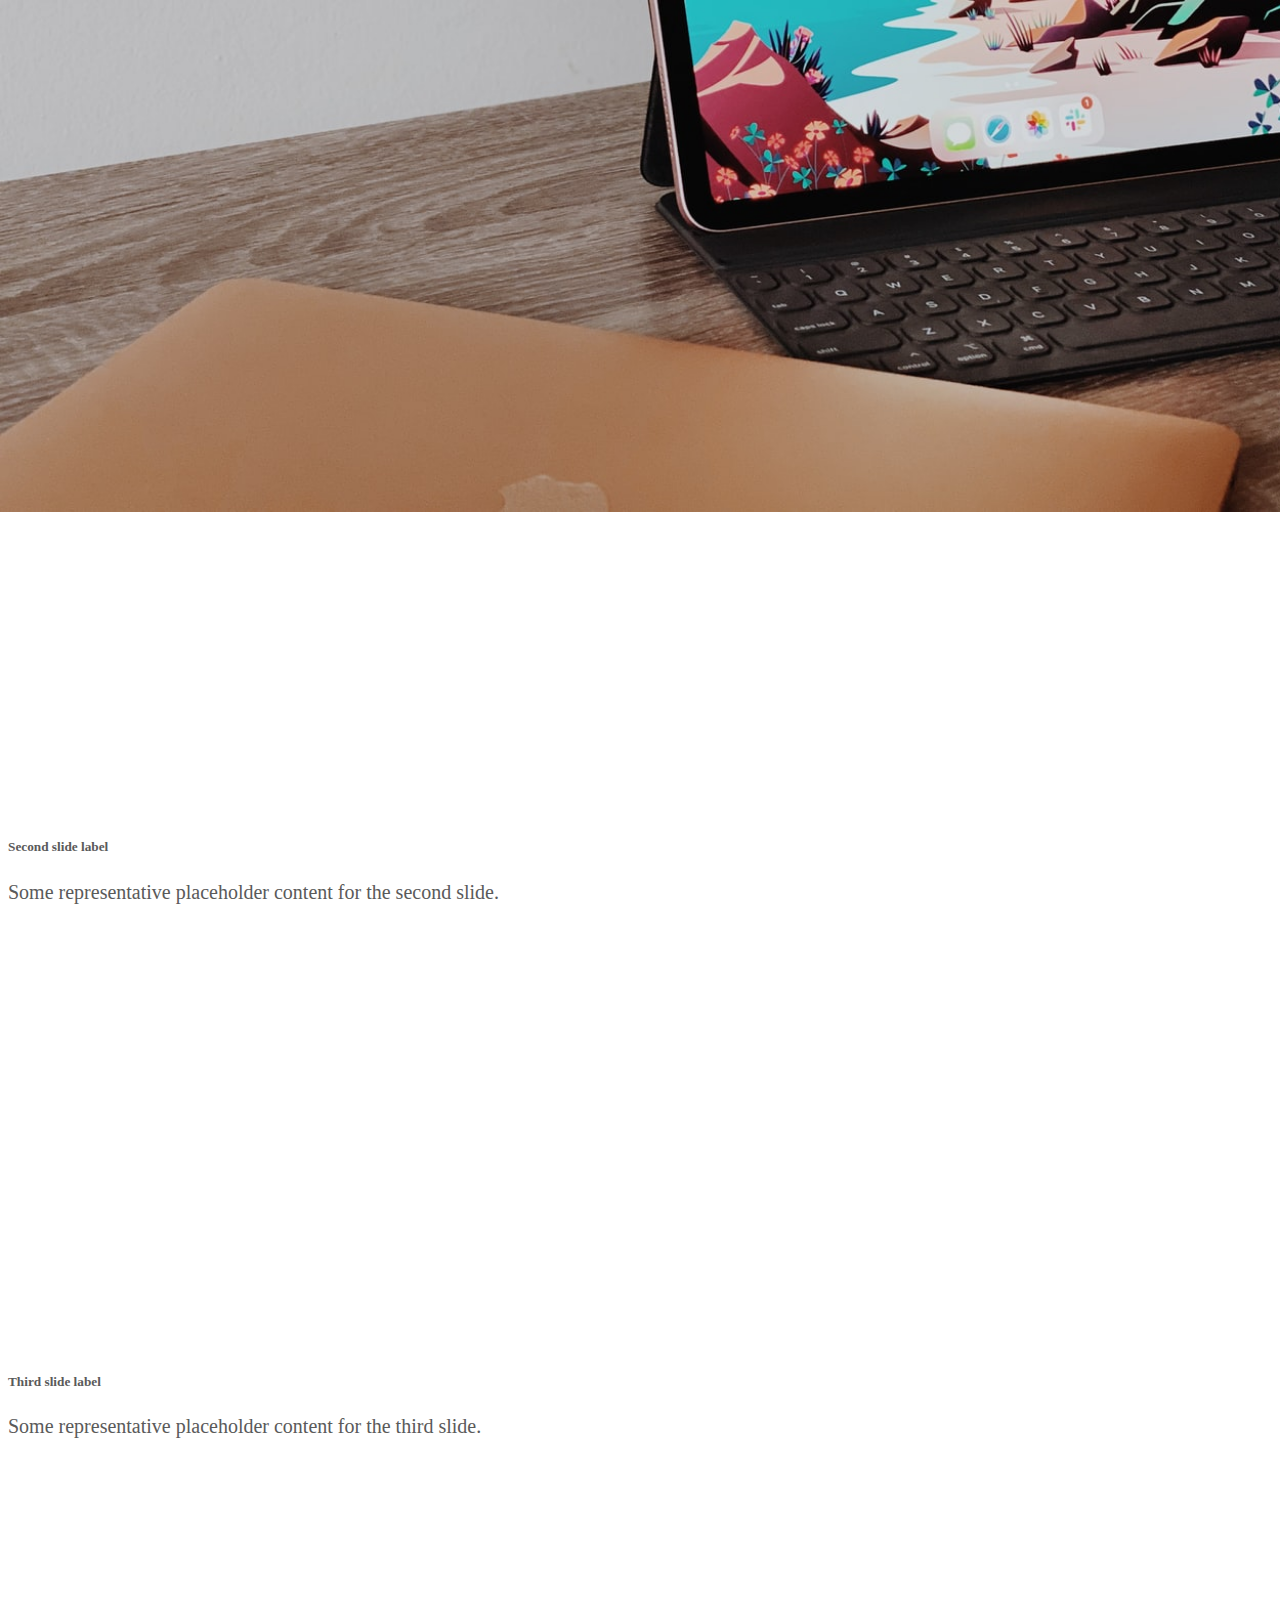
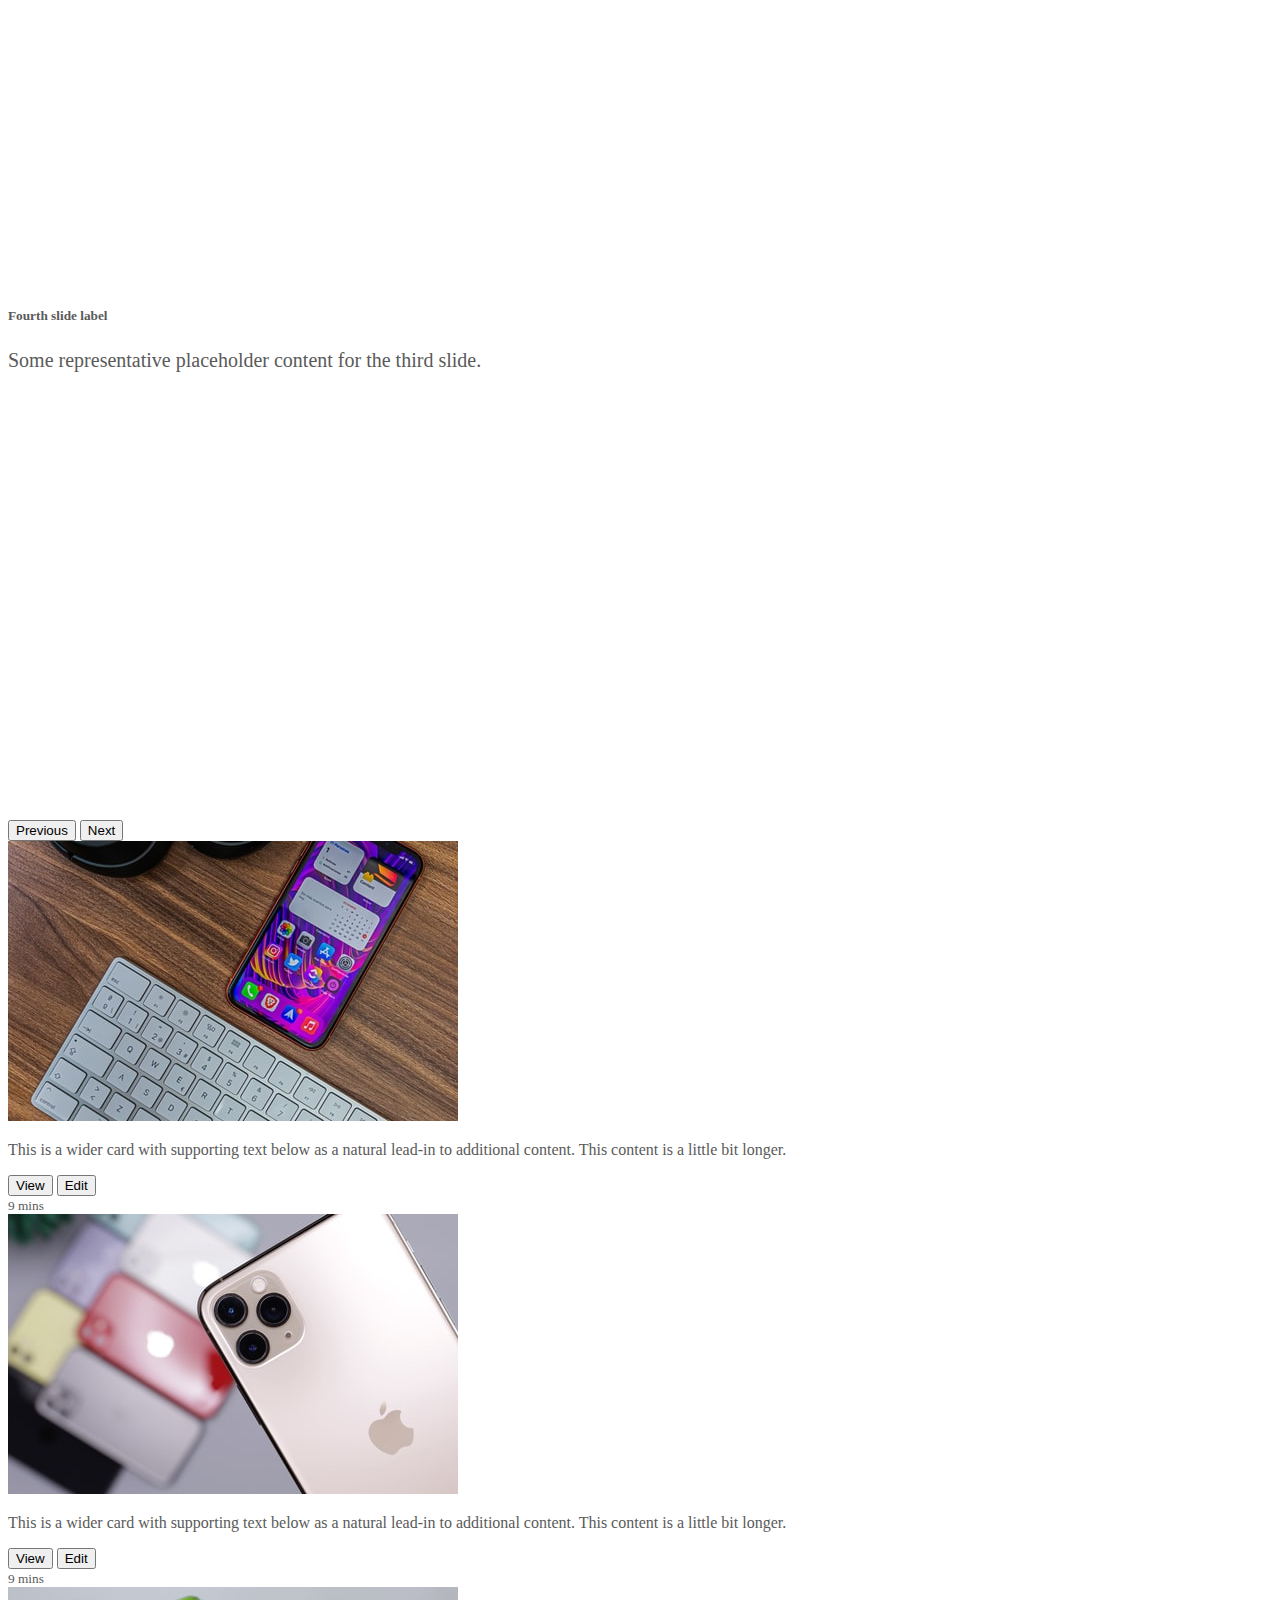
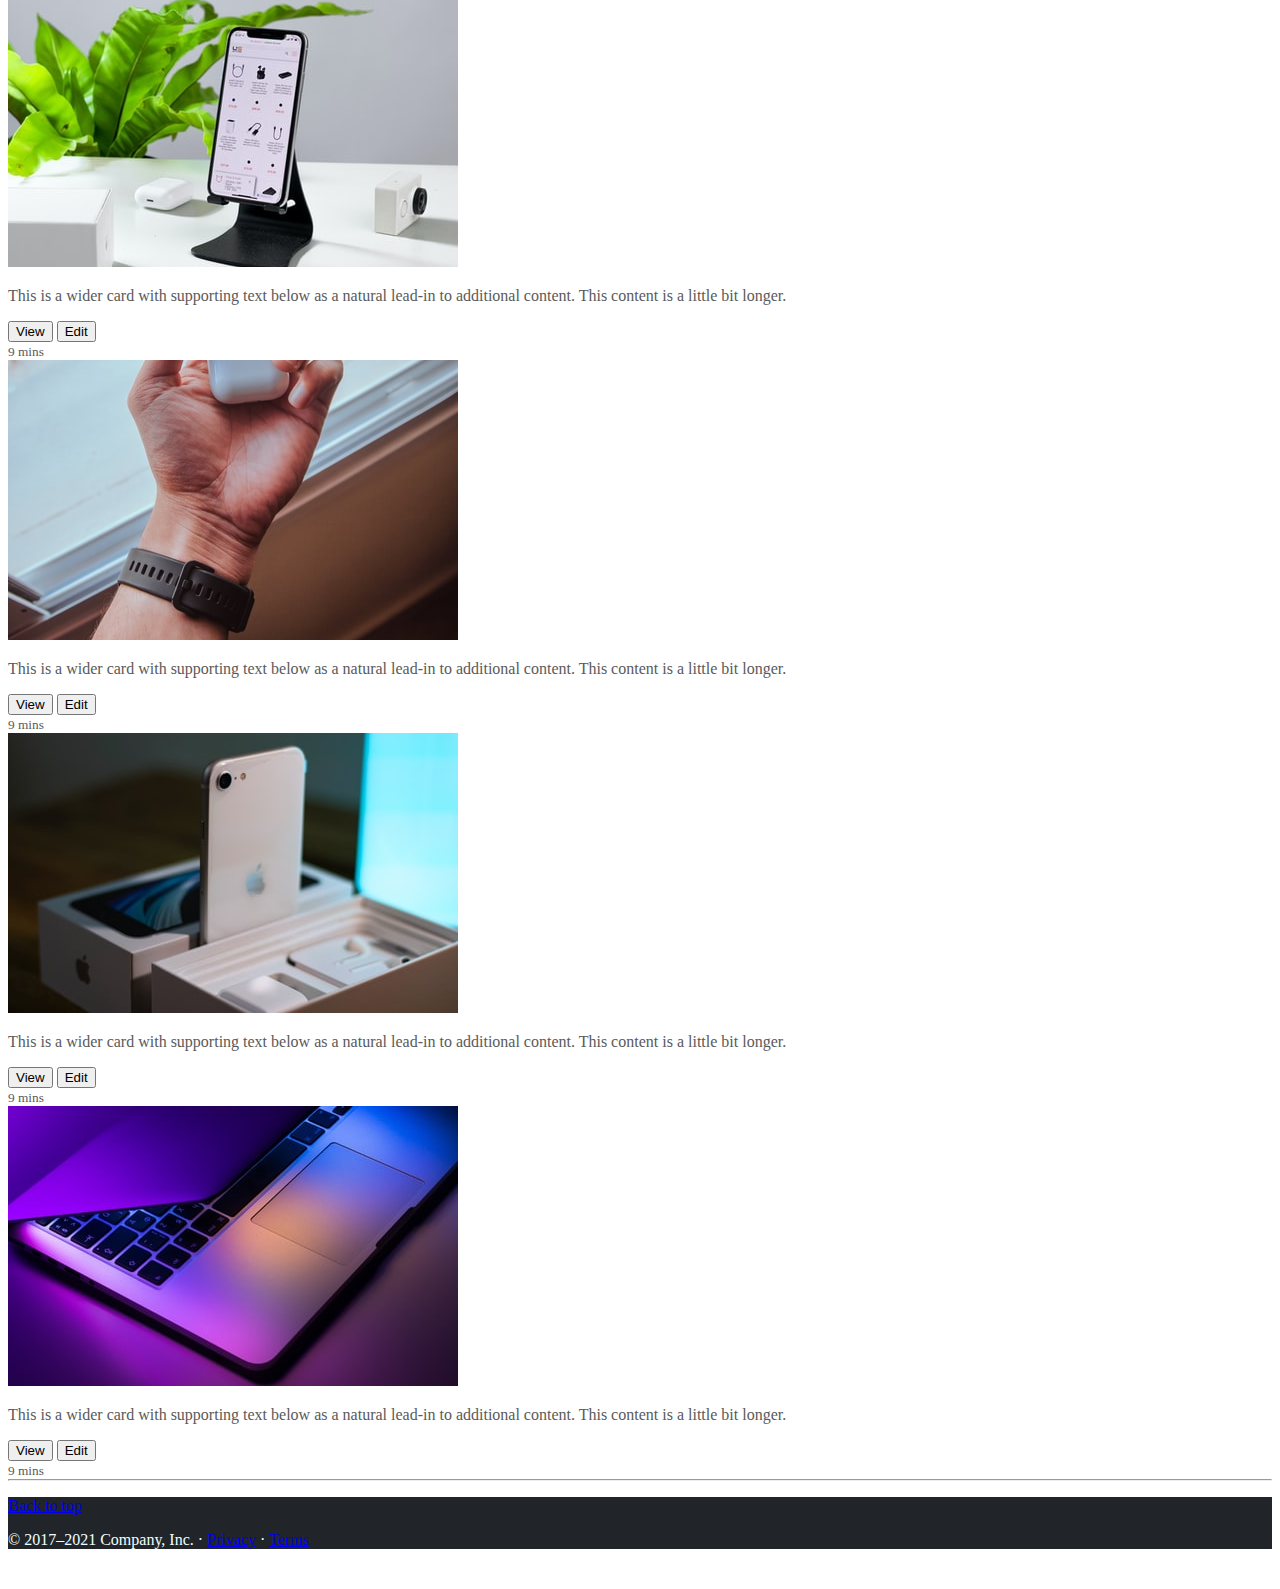
<file: index.html>
<!doctype html>
<html lang="en">

<head>
  <!-- Required meta tags -->
  <meta charset="utf-8">
  <meta name="viewport" content="width=device-width, initial-scale=1">

  <!-- Bootstrap CSS -->
  <link href="https://cdn.jsdelivr.net/npm/bootstrap@5.1.0/dist/css/bootstrap.min.css" rel="stylesheet"
    integrity="sha384-KyZXEAg3QhqLMpG8r+8fhAXLRk2vvoC2f3B09zVXn8CA5QIVfZOJ3BCsw2P0p/We" crossorigin="anonymous">

  <!-- Carousel CSS -->
  <link rel="stylesheet" href="/css/carousel.css">

  <title>i-market</title>
</head>

<body>
  <header>
  <!-- -------------------------------Navbar------------------------------ -->
  <nav class="navbar navbar-expand-sm navbar-dark bg-dark">
    <div class="container-fluid">
      <a class="navbar-brand" href="https://alakhpandya.github.io/imarket/index.html">
        <img src="/img/logo.png" alt="" width="30" class="d-inline-block align-text-top">
        i-Market</a>
      <button class="navbar-toggler" type="button" data-bs-toggle="collapse" data-bs-target="#navbarSupportedContent"
        aria-controls="navbarSupportedContent" aria-expanded="false" aria-label="Toggle navigation">
        <span class="navbar-toggler-icon"></span>
      </button>
      <div class="collapse navbar-collapse" id="navbarSupportedContent">
        <ul class="navbar-nav me-auto mb-2 mb-lg-0">
          <li class="nav-item">
            <a class="nav-link active" aria-current="page" href="https://alakhpandya.github.io/imarket/index.html">Home</a>
          </li>
          <li class="nav-item">
            <a class="nav-link" href="https://alakhpandya.github.io/imarket/about.html">About Us</a>
          </li>
          <li class="nav-item dropdown">
            <a class="nav-link dropdown-toggle" href="#" id="navbarDropdown" role="button" data-bs-toggle="dropdown"
              aria-expanded="false">
              e-store
            </a>
            <ul class="dropdown-menu" aria-labelledby="navbarDropdown">
              <li><a class="dropdown-item" href="https://alakhpandya.github.io/imarket/mobiles.html">Mobile Phones</a></li>
              <li><a class="dropdown-item" href="https://alakhpandya.github.io/imarket/laptops.html">Laptops</a></li>
              <li><a class="dropdown-item" href="https://alakhpandya.github.io/imarket/appliances.html">Home Appliances</a></li>
              <li>
                <hr class="dropdown-divider">
              </li>
              <li><a class="dropdown-item" href="https://alakhpandya.github.io/imarket/accessories.html">Accesories</a></li>
            </ul>
          </li>
          <li class="nav-item">
            <a class="nav-link" href="https://alakhpandya.github.io/imarket/contact.html">Contact Us</a>
          </li>
        </ul>
        <form class="d-flex">
          <input class="form-control me-2" type="search" placeholder="Search" aria-label="Search">
          <button class="btn btn-outline-danger" type="submit">Search</button>
        </form>
      </div>
    </div>
  </nav>

  <!-- ---------------X---------X-----Navbar----X---------X--------------- -->

  <!-- -------------------------------Carousel------------------------------ -->
  <div id="carouselExampleCaptions" class="carousel slide" data-bs-ride="carousel">
    <div class="carousel-indicators">
      <button type="button" data-bs-target="#carouselExampleCaptions" data-bs-slide-to="0" class="active"
        aria-current="true" aria-label="Slide 1"></button>
      <button type="button" data-bs-target="#carouselExampleCaptions" data-bs-slide-to="1"
        aria-label="Slide 2"></button>
      <button type="button" data-bs-target="#carouselExampleCaptions" data-bs-slide-to="2"
        aria-label="Slide 3"></button>
      <button type="button" data-bs-target="#carouselExampleCaptions" data-bs-slide-to="3"
        aria-label="Slide 4"></button>
    </div>
    <div class="carousel-inner">
      <div class="carousel-item active">
        <img src="https://alakhpandya.github.io/imarket/img/c1.jpg" class="d-block w-100" alt="...">
        <div class="carousel-caption d-none d-md-block">
          <h5>First slide label</h5>
          <p>Some representative placeholder content for the first slide.</p>
        </div>
      </div>
      <div class="carousel-item">
        <img src="https://alakhpandya.github.io/imarket/img/c2.jpg" class="d-block w-100" alt="...">
        <div class="carousel-caption d-none d-md-block">
          <h5>Second slide label</h5>
          <p>Some representative placeholder content for the second slide.</p>
        </div>
      </div>
      <div class="carousel-item">
        <img src="https://alakhpandya.github.io/imarket/img/c3.jpg" class="d-block w-100" alt="...">
        <div class="carousel-caption d-none d-md-block">
          <h5>Third slide label</h5>
          <p>Some representative placeholder content for the third slide.</p>
        </div>
      </div>
      <div class="carousel-item">
        <img src="https://alakhpandya.github.io/imarket/img/c2.jpg" class="d-block w-100" alt="...">
        <div class="carousel-caption d-none d-md-block">
          <h5>Fourth slide label</h5>
          <p>Some representative placeholder content for the third slide.</p>
        </div>
      </div>
    </div>
    <button class="carousel-control-prev" type="button" data-bs-target="#carouselExampleCaptions" data-bs-slide="prev">
      <span class="carousel-control-prev-icon" aria-hidden="true"></span>
      <span class="visually-hidden">Previous</span>
    </button>
    <button class="carousel-control-next" type="button" data-bs-target="#carouselExampleCaptions" data-bs-slide="next">
      <span class="carousel-control-next-icon" aria-hidden="true"></span>
      <span class="visually-hidden">Next</span>
    </button>
  </div>
  <!-- ---------------X---------X-----Carousel----X---------X--------------- -->
</header>
<main style="margin-top: 0%;">
  <!-- -------------------------------Cards------------------------------ -->

  <div class="album py-5 bg-secondary">
    <div class="container">

      <div class="row row-cols-1 row-cols-sm-2 row-cols-md-3 g-3">
        <div class="col">
          <div class="card shadow-sm">
            <img src="https://alakhpandya.github.io/imarket/img/card1.jpg" alt="">

            <div class="card-body">
              <p class="card-text">This is a wider card with supporting text below as a natural lead-in to additional
                content. This content is a little bit longer.</p>
              <div class="d-flex justify-content-between align-items-center">
                <div class="btn-group">
                  <button type="button" class="btn btn-sm btn-outline-secondary">View</button>
                  <button type="button" class="btn btn-sm btn-outline-secondary">Edit</button>
                </div>
                <small class="text-muted">9 mins</small>
              </div>
            </div>
          </div>
        </div>
        <div class="col">
          <div class="card shadow-sm">
            <img src="https://alakhpandya.github.io/imarket/img/card2.jpg" alt="">
            <div class="card-body">
              <p class="card-text">This is a wider card with supporting text below as a natural lead-in to additional
                content. This content is a little bit longer.</p>
              <div class="d-flex justify-content-between align-items-center">
                <div class="btn-group">
                  <button type="button" class="btn btn-sm btn-outline-secondary">View</button>
                  <button type="button" class="btn btn-sm btn-outline-secondary">Edit</button>
                </div>
                <small class="text-muted">9 mins</small>
              </div>
            </div>
          </div>
        </div>
        <div class="col">
          <div class="card shadow-sm">
            <img src="https://alakhpandya.github.io/imarket/img/card3.jpg" alt="">
            <div class="card-body">
              <p class="card-text">This is a wider card with supporting text below as a natural lead-in to additional
                content. This content is a little bit longer.</p>
              <div class="d-flex justify-content-between align-items-center">
                <div class="btn-group">
                  <button type="button" class="btn btn-sm btn-outline-secondary">View</button>
                  <button type="button" class="btn btn-sm btn-outline-secondary">Edit</button>
                </div>
                <small class="text-muted">9 mins</small>
              </div>
            </div>
          </div>
        </div>

        <div class="col">
          <div class="card shadow-sm">
            <img src="https://alakhpandya.github.io/imarket/img/card4.jpg" alt="">
            <div class="card-body">
              <p class="card-text">This is a wider card with supporting text below as a natural lead-in to additional
                content. This content is a little bit longer.</p>
              <div class="d-flex justify-content-between align-items-center">
                <div class="btn-group">
                  <button type="button" class="btn btn-sm btn-outline-secondary">View</button>
                  <button type="button" class="btn btn-sm btn-outline-secondary">Edit</button>
                </div>
                <small class="text-muted">9 mins</small>
              </div>
            </div>
          </div>
        </div>
        <div class="col">
          <div class="card shadow-sm">
            <img src="https://alakhpandya.github.io/imarket/img/card5.jpg" alt="">
            <div class="card-body">
              <p class="card-text">This is a wider card with supporting text below as a natural lead-in to additional
                content. This content is a little bit longer.</p>
              <div class="d-flex justify-content-between align-items-center">
                <div class="btn-group">
                  <button type="button" class="btn btn-sm btn-outline-secondary">View</button>
                  <button type="button" class="btn btn-sm btn-outline-secondary">Edit</button>
                </div>
                <small class="text-muted">9 mins</small>
              </div>
            </div>
          </div>
        </div>
        <div class="col">
          <div class="card shadow-sm">
            <img src="https://alakhpandya.github.io/imarket/img/card6.jpg" alt="">
            <div class="card-body">
              <p class="card-text">This is a wider card with supporting text below as a natural lead-in to additional
                content. This content is a little bit longer.</p>
              <div class="d-flex justify-content-between align-items-center">
                <div class="btn-group">
                  <button type="button" class="btn btn-sm btn-outline-secondary">View</button>
                  <button type="button" class="btn btn-sm btn-outline-secondary">Edit</button>
                </div>
                <small class="text-muted">9 mins</small>
              </div>
            </div>
          </div>
        </div>
      </div>
    </div>
  </div>
  <!-- ---------------X---------X-----Cards----X---------X--------------- -->

</main>
    <!-- FOOTER -->
    <hr class="featurette-divider">
    <div style="background-color: #212529;">
    <footer class="container py-3">
      <p class="float-end"><a href="#">Back to top</a></p>
      <p style="color: azure;">&copy; 2017–2021 Company, Inc. &middot; <a href="#">Privacy</a> &middot; <a href="#">Terms</a></p>
    </footer>
  </div>
  <!-- Optional JavaScript; choose one of the two! -->

  <!-- Option 1: Bootstrap Bundle with Popper -->
  <script src="https://cdn.jsdelivr.net/npm/bootstrap@5.1.0/dist/js/bootstrap.bundle.min.js"
    integrity="sha384-U1DAWAznBHeqEIlVSCgzq+c9gqGAJn5c/t99JyeKa9xxaYpSvHU5awsuZVVFIhvj"
    crossorigin="anonymous"></script>

  <!-- Option 2: Separate Popper and Bootstrap JS -->
  <!--
    <script src="https://cdn.jsdelivr.net/npm/@popperjs/core@2.9.3/dist/umd/popper.min.js" integrity="sha384-eMNCOe7tC1doHpGoWe/6oMVemdAVTMs2xqW4mwXrXsW0L84Iytr2wi5v2QjrP/xp" crossorigin="anonymous"></script>
    <script src="https://cdn.jsdelivr.net/npm/bootstrap@5.1.0/dist/js/bootstrap.min.js" integrity="sha384-cn7l7gDp0eyniUwwAZgrzD06kc/tftFf19TOAs2zVinnD/C7E91j9yyk5//jjpt/" crossorigin="anonymous"></script>
    -->
</body>

</html>
</file>
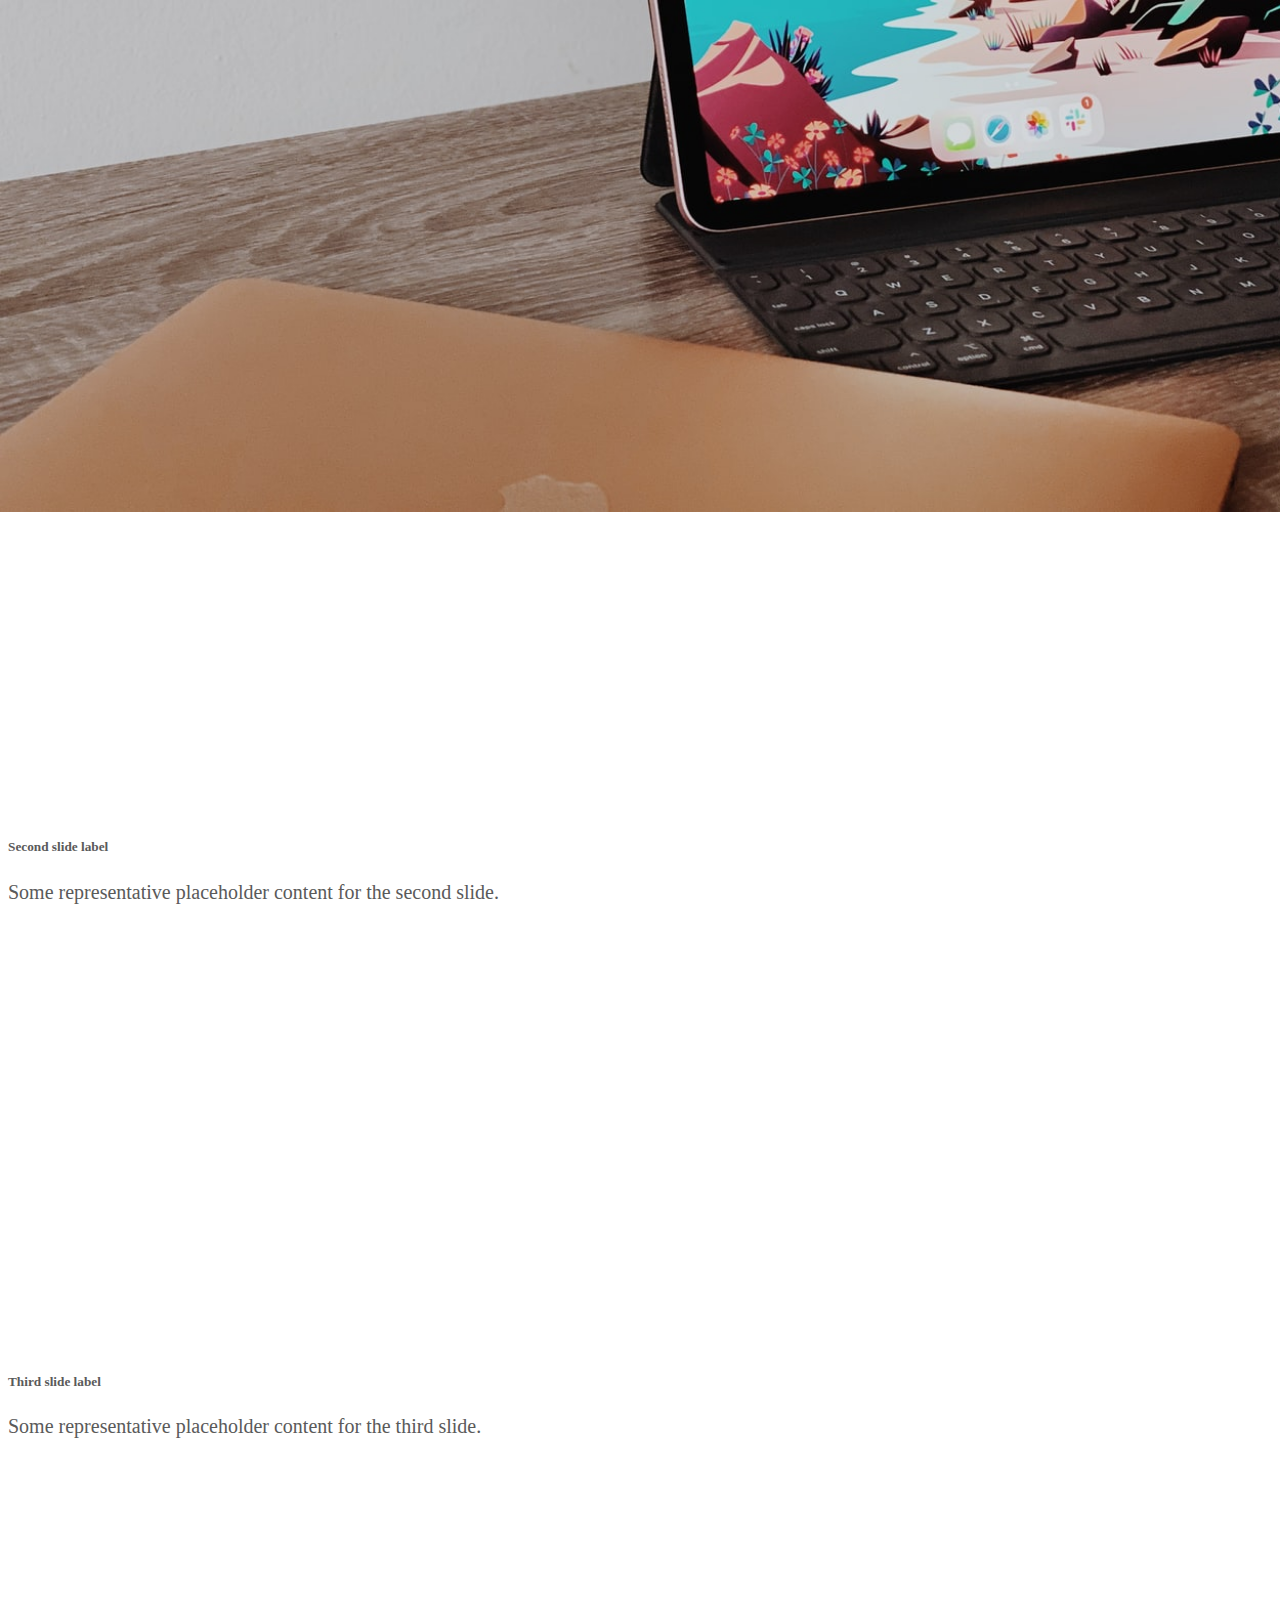
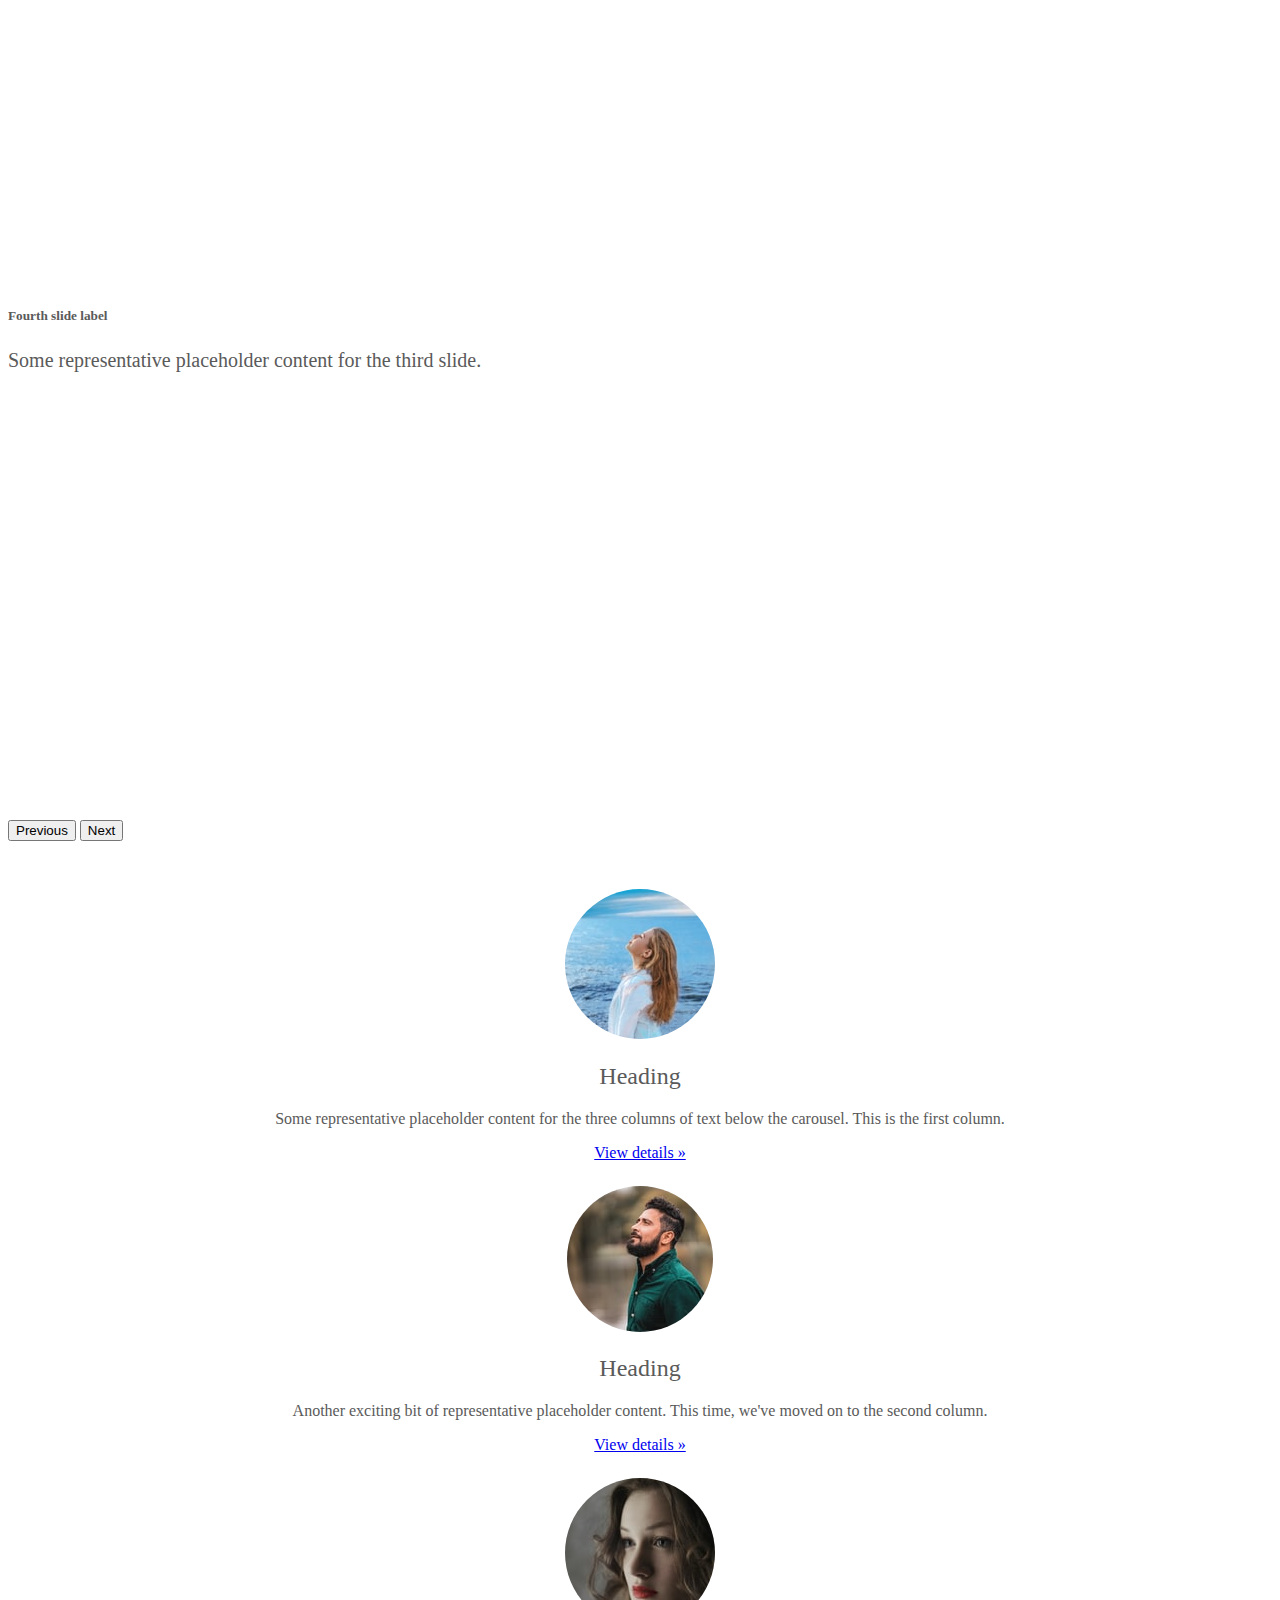
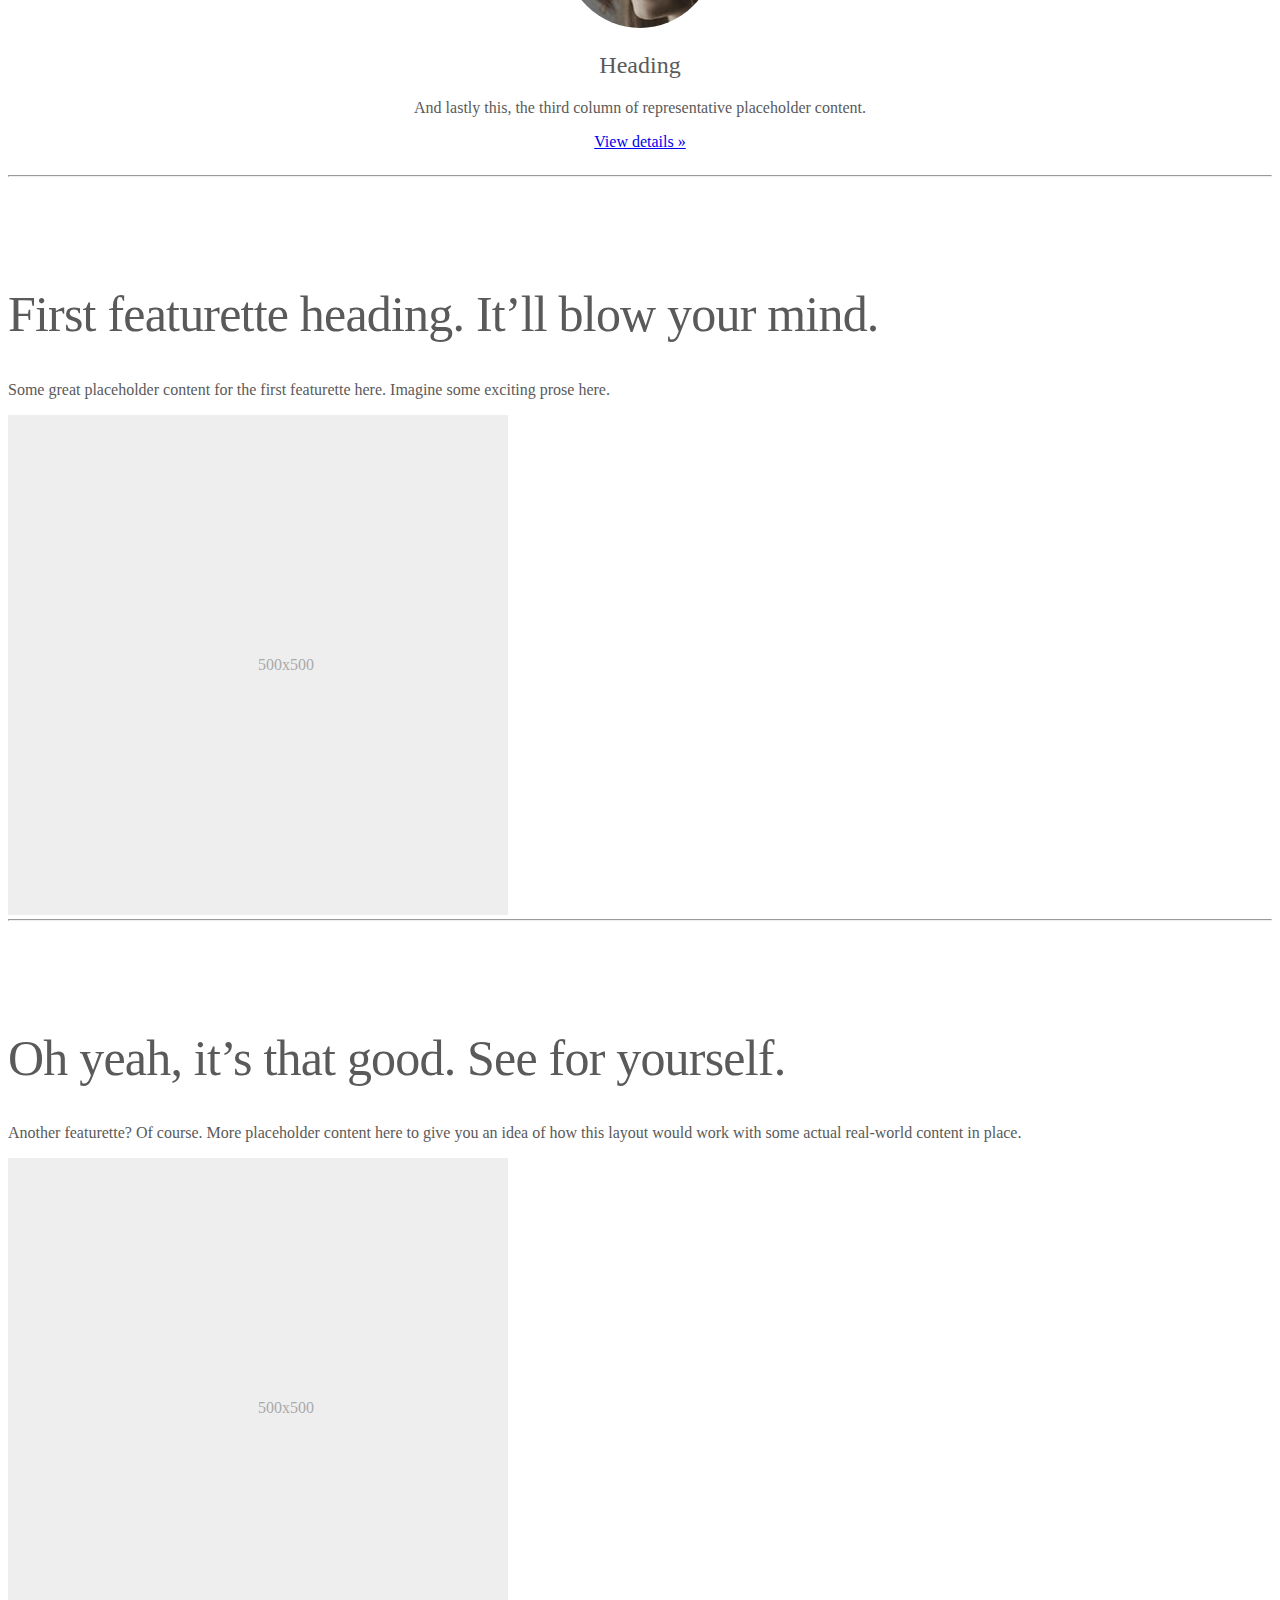
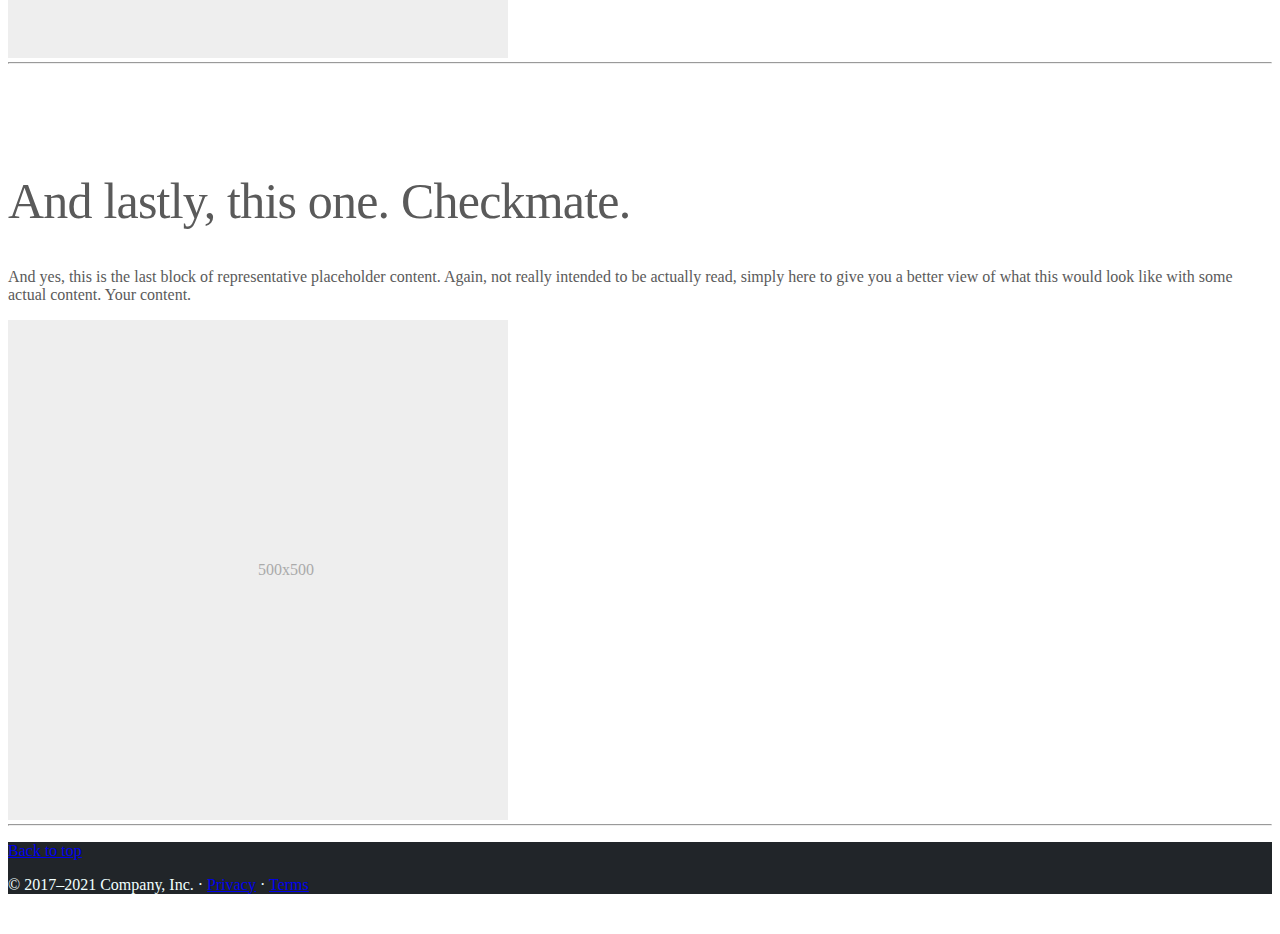
<file: about.html>
<!doctype html>
<html lang="en">

<head>
    <!-- Required meta tags -->
    <meta charset="utf-8">
    <meta name="viewport" content="width=device-width, initial-scale=1">

    <!-- Bootstrap CSS -->
    <link href="https://cdn.jsdelivr.net/npm/bootstrap@5.1.0/dist/css/bootstrap.min.css" rel="stylesheet"
        integrity="sha384-KyZXEAg3QhqLMpG8r+8fhAXLRk2vvoC2f3B09zVXn8CA5QIVfZOJ3BCsw2P0p/We" crossorigin="anonymous">

    <!-- Carousel CSS -->
    <link rel="stylesheet" href="/css/carousel.css">

    <title>i-market</title>
</head>

<body>
    <header>
        <!-- -------------------------------Navbar------------------------------ -->
        <nav class="navbar navbar-expand-sm navbar-dark bg-dark">
    <div class="container-fluid">
      <a class="navbar-brand" href="https://alakhpandya.github.io/imarket/index.html">
        <img src="/img/logo.png" alt="" width="30" class="d-inline-block align-text-top">
        i-Market</a>
      <button class="navbar-toggler" type="button" data-bs-toggle="collapse" data-bs-target="#navbarSupportedContent"
        aria-controls="navbarSupportedContent" aria-expanded="false" aria-label="Toggle navigation">
        <span class="navbar-toggler-icon"></span>
      </button>
      <div class="collapse navbar-collapse" id="navbarSupportedContent">
        <ul class="navbar-nav me-auto mb-2 mb-lg-0">
          <li class="nav-item">
            <a class="nav-link active" aria-current="page" href="https://alakhpandya.github.io/imarket/index.html">Home</a>
          </li>
          <li class="nav-item">
            <a class="nav-link" href="https://alakhpandya.github.io/imarket/about.html">About Us</a>
          </li>
          <li class="nav-item dropdown">
            <a class="nav-link dropdown-toggle" href="#" id="navbarDropdown" role="button" data-bs-toggle="dropdown"
              aria-expanded="false">
              e-store
            </a>
            <ul class="dropdown-menu" aria-labelledby="navbarDropdown">
              <li><a class="dropdown-item" href="https://alakhpandya.github.io/imarket/mobiles.html">Mobile Phones</a></li>
              <li><a class="dropdown-item" href="https://alakhpandya.github.io/imarket/laptops.html">Laptops</a></li>
              <li><a class="dropdown-item" href="https://alakhpandya.github.io/imarket/appliances.html">Home Appliances</a></li>
              <li>
                <hr class="dropdown-divider">
              </li>
              <li><a class="dropdown-item" href="https://alakhpandya.github.io/imarket/accessories.html">Accesories</a></li>
            </ul>
          </li>
          <li class="nav-item">
            <a class="nav-link" href="https://alakhpandya.github.io/imarket/contact.html">Contact Us</a>
          </li>
        </ul>
        <form class="d-flex">
          <input class="form-control me-2" type="search" placeholder="Search" aria-label="Search">
          <button class="btn btn-outline-danger" type="submit">Search</button>
        </form>
      </div>
    </div>
  </nav>

  <!-- ---------------X---------X-----Navbar----X---------X--------------- -->

  <!-- -------------------------------Carousel------------------------------ -->
  <div id="carouselExampleCaptions" class="carousel slide" data-bs-ride="carousel">
    <div class="carousel-indicators">
      <button type="button" data-bs-target="#carouselExampleCaptions" data-bs-slide-to="0" class="active"
        aria-current="true" aria-label="Slide 1"></button>
      <button type="button" data-bs-target="#carouselExampleCaptions" data-bs-slide-to="1"
        aria-label="Slide 2"></button>
      <button type="button" data-bs-target="#carouselExampleCaptions" data-bs-slide-to="2"
        aria-label="Slide 3"></button>
      <button type="button" data-bs-target="#carouselExampleCaptions" data-bs-slide-to="3"
        aria-label="Slide 4"></button>
    </div>
    <div class="carousel-inner">
      <div class="carousel-item active">
        <img src="https://alakhpandya.github.io/imarket/img/c1.jpg" class="d-block w-100" alt="...">
        <div class="carousel-caption d-none d-md-block">
          <h5>First slide label</h5>
          <p>Some representative placeholder content for the first slide.</p>
        </div>
      </div>
      <div class="carousel-item">
        <img src="https://alakhpandya.github.io/imarket/img/c2.jpg" class="d-block w-100" alt="...">
        <div class="carousel-caption d-none d-md-block">
          <h5>Second slide label</h5>
          <p>Some representative placeholder content for the second slide.</p>
        </div>
      </div>
      <div class="carousel-item">
        <img src="https://alakhpandya.github.io/imarket/img/c3.jpg" class="d-block w-100" alt="...">
        <div class="carousel-caption d-none d-md-block">
          <h5>Third slide label</h5>
          <p>Some representative placeholder content for the third slide.</p>
        </div>
      </div>
      <div class="carousel-item">
        <img src="https://alakhpandya.github.io/imarket/img/c2.jpg" class="d-block w-100" alt="...">
        <div class="carousel-caption d-none d-md-block">
          <h5>Fourth slide label</h5>
          <p>Some representative placeholder content for the third slide.</p>
        </div>
      </div>
    </div>
    <button class="carousel-control-prev" type="button" data-bs-target="#carouselExampleCaptions" data-bs-slide="prev">
      <span class="carousel-control-prev-icon" aria-hidden="true"></span>
      <span class="visually-hidden">Previous</span>
    </button>
    <button class="carousel-control-next" type="button" data-bs-target="#carouselExampleCaptions" data-bs-slide="next">
      <span class="carousel-control-next-icon" aria-hidden="true"></span>
      <span class="visually-hidden">Next</span>
    </button>
  </div>
        <!-- ---------------X---------X-----Carousel----X---------X--------------- -->
    </header>
    <main>
        <div class="container marketing">

            <!-- Three columns of text below the carousel -->
            <div class="row" style="margin-top: 3rem;">
                <div class="col-lg-4">
                    <img src="https://alakhpandya.github.io/imarket/img/manager1.png" alt="">

                    <h2>Heading</h2>
                    <p>Some representative placeholder content for the three columns of text below the carousel. This is
                        the first column.</p>
                    <p><a class="btn btn-secondary" href="#">View details &raquo;</a></p>
                </div><!-- /.col-lg-4 -->
                <div class="col-lg-4">
                    <img src="https://alakhpandya.github.io/imarket/img/manager2.png" alt="">

                    <h2>Heading</h2>
                    <p>Another exciting bit of representative placeholder content. This time, we've moved on to the
                        second column.</p>
                    <p><a class="btn btn-secondary" href="#">View details &raquo;</a></p>
                </div><!-- /.col-lg-4 -->
                <div class="col-lg-4">
                    <img src="https://alakhpandya.github.io/imarket/img/manager3.png" alt="">
                    <h2>Heading</h2>
                    <p>And lastly this, the third column of representative placeholder content.</p>
                    <p><a class="btn btn-secondary" href="#">View details &raquo;</a></p>
                </div><!-- /.col-lg-4 -->
            </div><!-- /.row -->


            <!-- START THE FEATURETTES -->

            <hr class="featurette-divider">

            <div class="row featurette">
                <div class="col-md-7">
                    <h2 class="featurette-heading">First featurette heading. <span class="text-muted">It’ll blow your
                            mind.</span></h2>
                    <p class="lead">Some great placeholder content for the first featurette here. Imagine some exciting
                        prose here.</p>
                </div>
                <div class="col-md-5">
                    <svg class="bd-placeholder-img bd-placeholder-img-lg featurette-image img-fluid mx-auto" width="500"
                        height="500" xmlns="http://www.w3.org/2000/svg" role="img" aria-label="Placeholder: 500x500"
                        preserveAspectRatio="xMidYMid slice" focusable="false">
                        <title>Placeholder</title>
                        <rect width="100%" height="100%" fill="#eee" /><text x="50%" y="50%" fill="#aaa"
                            dy=".3em">500x500</text>
                    </svg>

                </div>
            </div>

            <hr class="featurette-divider">

            <div class="row featurette">
                <div class="col-md-7 order-md-2">
                    <h2 class="featurette-heading">Oh yeah, it’s that good. <span class="text-muted">See for
                            yourself.</span></h2>
                    <p class="lead">Another featurette? Of course. More placeholder content here to give you an idea of
                        how this layout would work with some actual real-world content in place.</p>
                </div>
                <div class="col-md-5 order-md-1">
                    <svg class="bd-placeholder-img bd-placeholder-img-lg featurette-image img-fluid mx-auto" width="500"
                        height="500" xmlns="http://www.w3.org/2000/svg" role="img" aria-label="Placeholder: 500x500"
                        preserveAspectRatio="xMidYMid slice" focusable="false">
                        <title>Placeholder</title>
                        <rect width="100%" height="100%" fill="#eee" /><text x="50%" y="50%" fill="#aaa"
                            dy=".3em">500x500</text>
                    </svg>

                </div>
            </div>

            <hr class="featurette-divider">

            <div class="row featurette">
                <div class="col-md-7">
                    <h2 class="featurette-heading">And lastly, this one. <span class="text-muted">Checkmate.</span></h2>
                    <p class="lead">And yes, this is the last block of representative placeholder content. Again, not
                        really intended to be actually read, simply here to give you a better view of what this would
                        look like with some actual content. Your content.</p>
                </div>
                <div class="col-md-5">
                    <svg class="bd-placeholder-img bd-placeholder-img-lg featurette-image img-fluid mx-auto" width="500"
                        height="500" xmlns="http://www.w3.org/2000/svg" role="img" aria-label="Placeholder: 500x500"
                        preserveAspectRatio="xMidYMid slice" focusable="false">
                        <title>Placeholder</title>
                        <rect width="100%" height="100%" fill="#eee" /><text x="50%" y="50%" fill="#aaa"
                            dy=".3em">500x500</text>
                    </svg>

                </div>
            </div>
            <!-- /END THE FEATURETTES -->
        </div><!-- /.container -->
    </main>
    <!-- FOOTER -->
    <hr class="featurette-divider">
    <div style="background-color: #212529;">
        <footer class="container py-3">
            <p class="float-end"><a href="#">Back to top</a></p>
            <p style="color: azure;">&copy; 2017–2021 Company, Inc. &middot; <a href="#">Privacy</a> &middot; <a
                    href="#">Terms</a></p>
        </footer>
    </div>
    <!-- Optional JavaScript; choose one of the two! -->

    <!-- Option 1: Bootstrap Bundle with Popper -->
    <script src="https://cdn.jsdelivr.net/npm/bootstrap@5.1.0/dist/js/bootstrap.bundle.min.js"
        integrity="sha384-U1DAWAznBHeqEIlVSCgzq+c9gqGAJn5c/t99JyeKa9xxaYpSvHU5awsuZVVFIhvj"
        crossorigin="anonymous"></script>

    <!-- Option 2: Separate Popper and Bootstrap JS -->
    <!--
    <script src="https://cdn.jsdelivr.net/npm/@popperjs/core@2.9.3/dist/umd/popper.min.js" integrity="sha384-eMNCOe7tC1doHpGoWe/6oMVemdAVTMs2xqW4mwXrXsW0L84Iytr2wi5v2QjrP/xp" crossorigin="anonymous"></script>
    <script src="https://cdn.jsdelivr.net/npm/bootstrap@5.1.0/dist/js/bootstrap.min.js" integrity="sha384-cn7l7gDp0eyniUwwAZgrzD06kc/tftFf19TOAs2zVinnD/C7E91j9yyk5//jjpt/" crossorigin="anonymous"></script>
    -->
</body>

</html>
</file>
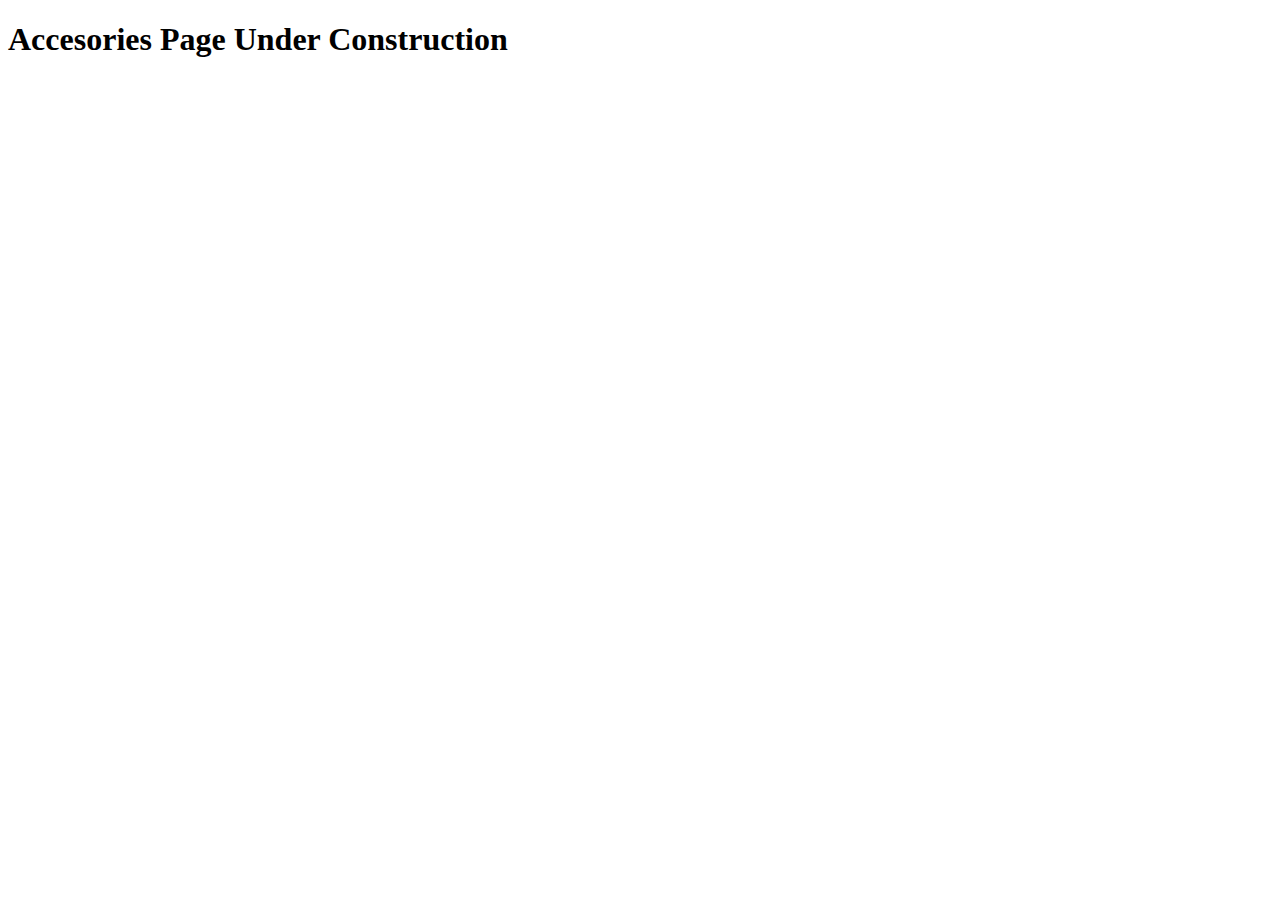
<file: accessories.html>
<!DOCTYPE html>
<html lang="en">
<head>
    <meta charset="UTF-8">
    <meta http-equiv="X-UA-Compatible" content="IE=edge">
    <meta name="viewport" content="width=device-width, initial-scale=1.0">
    <title>Accesories</title>
</head>
<body>
    <h1>Accesories Page Under Construction</h1>
</body>
</html>
</file>
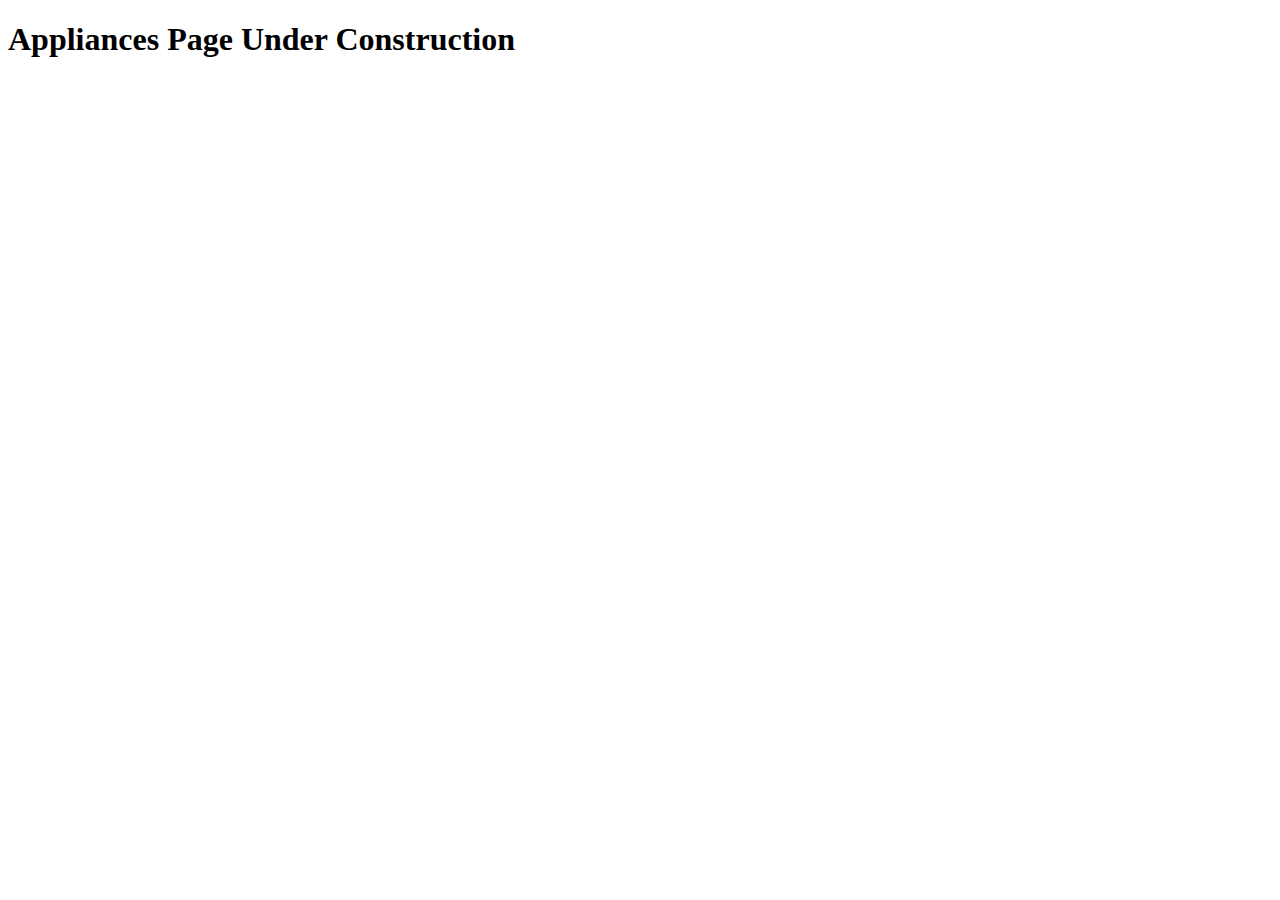
<file: appliances.html>
<!DOCTYPE html>
<html lang="en">
<head>
    <meta charset="UTF-8">
    <meta http-equiv="X-UA-Compatible" content="IE=edge">
    <meta name="viewport" content="width=device-width, initial-scale=1.0">
    <title>Appliances</title>
</head>
<body>
    <h1>Appliances Page Under Construction</h1>
</body>
</html>
</file>
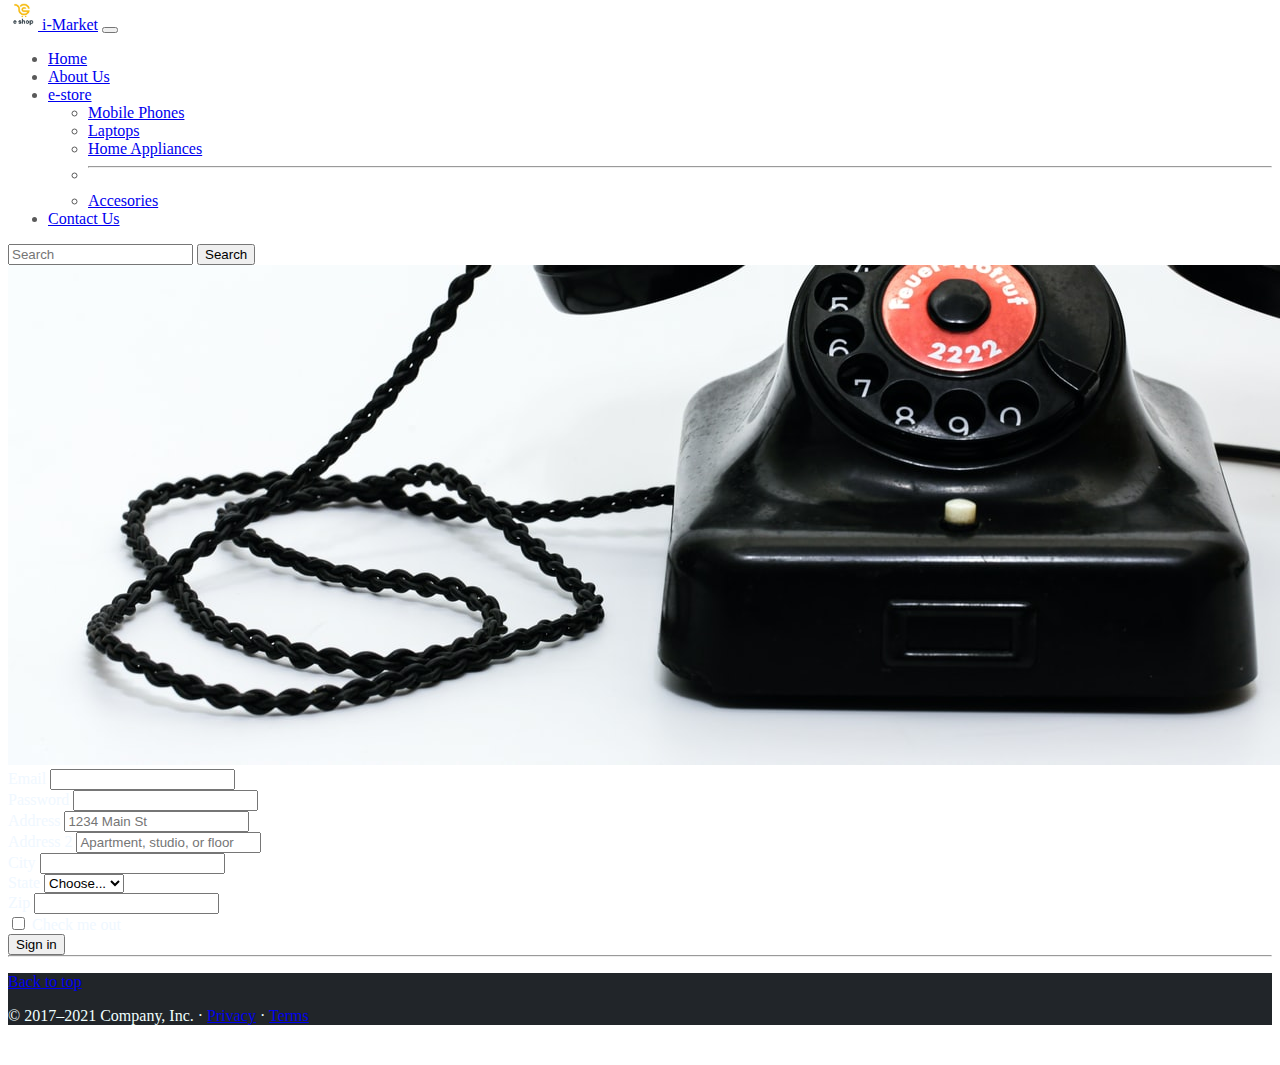
<file: contact.html>
<!doctype html>
<html lang="en">

<head>
  <!-- Required meta tags -->
  <meta charset="utf-8">
  <meta name="viewport" content="width=device-width, initial-scale=1">

  <!-- Bootstrap CSS -->
  <link href="https://cdn.jsdelivr.net/npm/bootstrap@5.1.0/dist/css/bootstrap.min.css" rel="stylesheet"
    integrity="sha384-KyZXEAg3QhqLMpG8r+8fhAXLRk2vvoC2f3B09zVXn8CA5QIVfZOJ3BCsw2P0p/We" crossorigin="anonymous">

  <!-- Carousel CSS -->
  <link rel="stylesheet" href="/css/carousel.css">

  <title>i-market</title>
<style>
    .form-label, .form-check-label{
        color: aliceblue;
    }
</style>

</head>

<body>
  <header>
  <!-- -------------------------------Navbar------------------------------ -->
  <nav class="navbar navbar-expand-sm navbar-dark bg-dark">
    <div class="container-fluid">
      <a class="navbar-brand" href="https://alakhpandya.github.io/imarket/index.html">
        <img src="/img/logo.png" alt="" width="30" class="d-inline-block align-text-top">
        i-Market</a>
      <button class="navbar-toggler" type="button" data-bs-toggle="collapse" data-bs-target="#navbarSupportedContent"
        aria-controls="navbarSupportedContent" aria-expanded="false" aria-label="Toggle navigation">
        <span class="navbar-toggler-icon"></span>
      </button>
      <div class="collapse navbar-collapse" id="navbarSupportedContent">
        <ul class="navbar-nav me-auto mb-2 mb-lg-0">
          <li class="nav-item">
            <a class="nav-link active" aria-current="page" href="https://alakhpandya.github.io/imarket/index.html">Home</a>
          </li>
          <li class="nav-item">
            <a class="nav-link" href="https://alakhpandya.github.io/imarket/about.html">About Us</a>
          </li>
          <li class="nav-item dropdown">
            <a class="nav-link dropdown-toggle" href="#" id="navbarDropdown" role="button" data-bs-toggle="dropdown"
              aria-expanded="false">
              e-store
            </a>
            <ul class="dropdown-menu" aria-labelledby="navbarDropdown">
              <li><a class="dropdown-item" href="https://alakhpandya.github.io/imarket/mobiles.html">Mobile Phones</a></li>
              <li><a class="dropdown-item" href="https://alakhpandya.github.io/imarket/laptops.html">Laptops</a></li>
              <li><a class="dropdown-item" href="https://alakhpandya.github.io/imarket/appliances.html">Home Appliances</a></li>
              <li>
                <hr class="dropdown-divider">
              </li>
              <li><a class="dropdown-item" href="https://alakhpandya.github.io/imarket/accessories.html">Accesories</a></li>
            </ul>
          </li>
          <li class="nav-item">
            <a class="nav-link" href="https://alakhpandya.github.io/imarket/contact.html">Contact Us</a>
          </li>
        </ul>
        <form class="d-flex">
          <input class="form-control me-2" type="search" placeholder="Search" aria-label="Search">
          <button class="btn btn-outline-danger" type="submit">Search</button>
        </form>
      </div>
    </div>
  </nav>

  <!-- ---------------X---------X-----Navbar----X---------X--------------- -->

  <!-- -------------------------------Contact Us Image------------------------------ -->
  <img src="https://alakhpandya.github.io/imarket/img/contact.jpg" alt="">
  <!-- ---------------X---------X-----Contact Us Image----X---------X--------------- -->
</header>
<main>
  <!-- -------------------------------Form------------------------------ -->
  <div class="bg-secondary">  
  <div class="container py-5">
    <form class="row g-3">
        <div class="col-md-6">
          <label for="inputEmail4" class="form-label">Email</label>
          <input type="email" class="form-control" id="inputEmail4">
        </div>
        <div class="col-md-6">
          <label for="inputPassword4" class="form-label">Password</label>
          <input type="password" class="form-control" id="inputPassword4">
        </div>
        <div class="col-12">
          <label for="inputAddress" class="form-label">Address</label>
          <input type="text" class="form-control" id="inputAddress" placeholder="1234 Main St">
        </div>
        <div class="col-12">
          <label for="inputAddress2" class="form-label">Address 2</label>
          <input type="text" class="form-control" id="inputAddress2" placeholder="Apartment, studio, or floor">
        </div>
        <div class="col-md-6">
          <label for="inputCity" class="form-label">City</label>
          <input type="text" class="form-control" id="inputCity">
        </div>
        <div class="col-md-4">
          <label for="inputState" class="form-label">State</label>
          <select id="inputState" class="form-select">
            <option selected>Choose...</option>
            <option>...</option>
          </select>
        </div>
        <div class="col-md-2">
          <label for="inputZip" class="form-label">Zip</label>
          <input type="text" class="form-control" id="inputZip">
        </div>
        <div class="col-12">
          <div class="form-check">
            <input class="form-check-input" type="checkbox" id="gridCheck">
            <label class="form-check-label" for="gridCheck">
              Check me out
            </label>
          </div>
        </div>
        <div class="col-12">
          <button type="submit" class="btn btn-warning">Sign in</button>
        </div>
      </form>
    </div>
</div>
  <!-- ---------------X---------X-----Form----X---------X--------------- -->

</main>
       <!-- FOOTER -->
       <hr class="featurette-divider">
       <div style="background-color: #212529;">
       <footer class="container py-3">
         <p class="float-end"><a href="#">Back to top</a></p>
         <p style="color: azure;">&copy; 2017–2021 Company, Inc. &middot; <a href="#">Privacy</a> &middot; <a href="#">Terms</a></p>
       </footer>
     </div>
  <!-- Optional JavaScript; choose one of the two! -->

  <!-- Option 1: Bootstrap Bundle with Popper -->
  <script src="https://cdn.jsdelivr.net/npm/bootstrap@5.1.0/dist/js/bootstrap.bundle.min.js"
    integrity="sha384-U1DAWAznBHeqEIlVSCgzq+c9gqGAJn5c/t99JyeKa9xxaYpSvHU5awsuZVVFIhvj"
    crossorigin="anonymous"></script>

  <!-- Option 2: Separate Popper and Bootstrap JS -->
  <!--
    <script src="https://cdn.jsdelivr.net/npm/@popperjs/core@2.9.3/dist/umd/popper.min.js" integrity="sha384-eMNCOe7tC1doHpGoWe/6oMVemdAVTMs2xqW4mwXrXsW0L84Iytr2wi5v2QjrP/xp" crossorigin="anonymous"></script>
    <script src="https://cdn.jsdelivr.net/npm/bootstrap@5.1.0/dist/js/bootstrap.min.js" integrity="sha384-cn7l7gDp0eyniUwwAZgrzD06kc/tftFf19TOAs2zVinnD/C7E91j9yyk5//jjpt/" crossorigin="anonymous"></script>
    -->
</body>

</html>
</file>
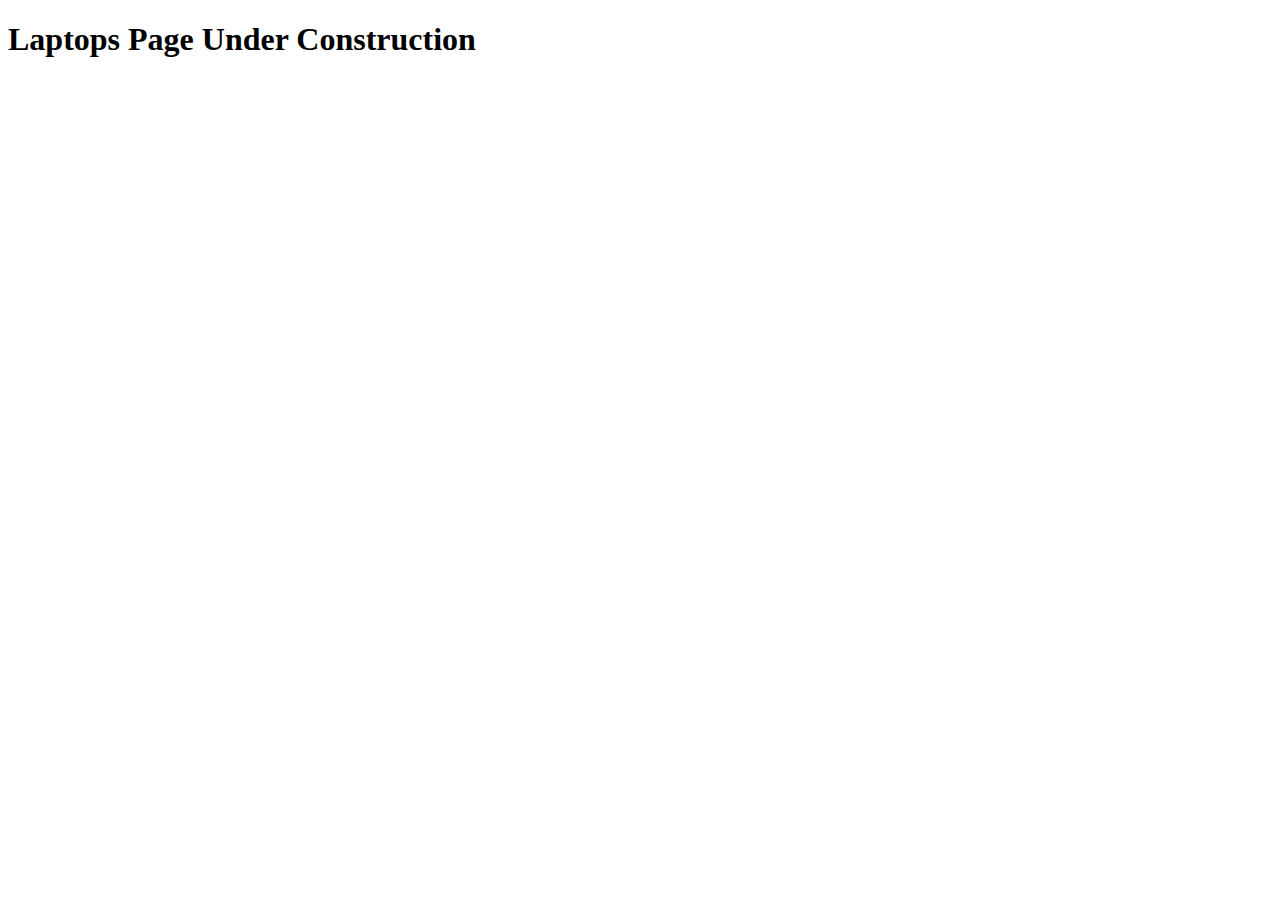
<file: laptops.html>
<!DOCTYPE html>
<html lang="en">
<head>
    <meta charset="UTF-8">
    <meta http-equiv="X-UA-Compatible" content="IE=edge">
    <meta name="viewport" content="width=device-width, initial-scale=1.0">
    <title>Laptops</title>
</head>
<body>
    <h1>Laptops Page Under Construction</h1>
</body>
</html>
</file>
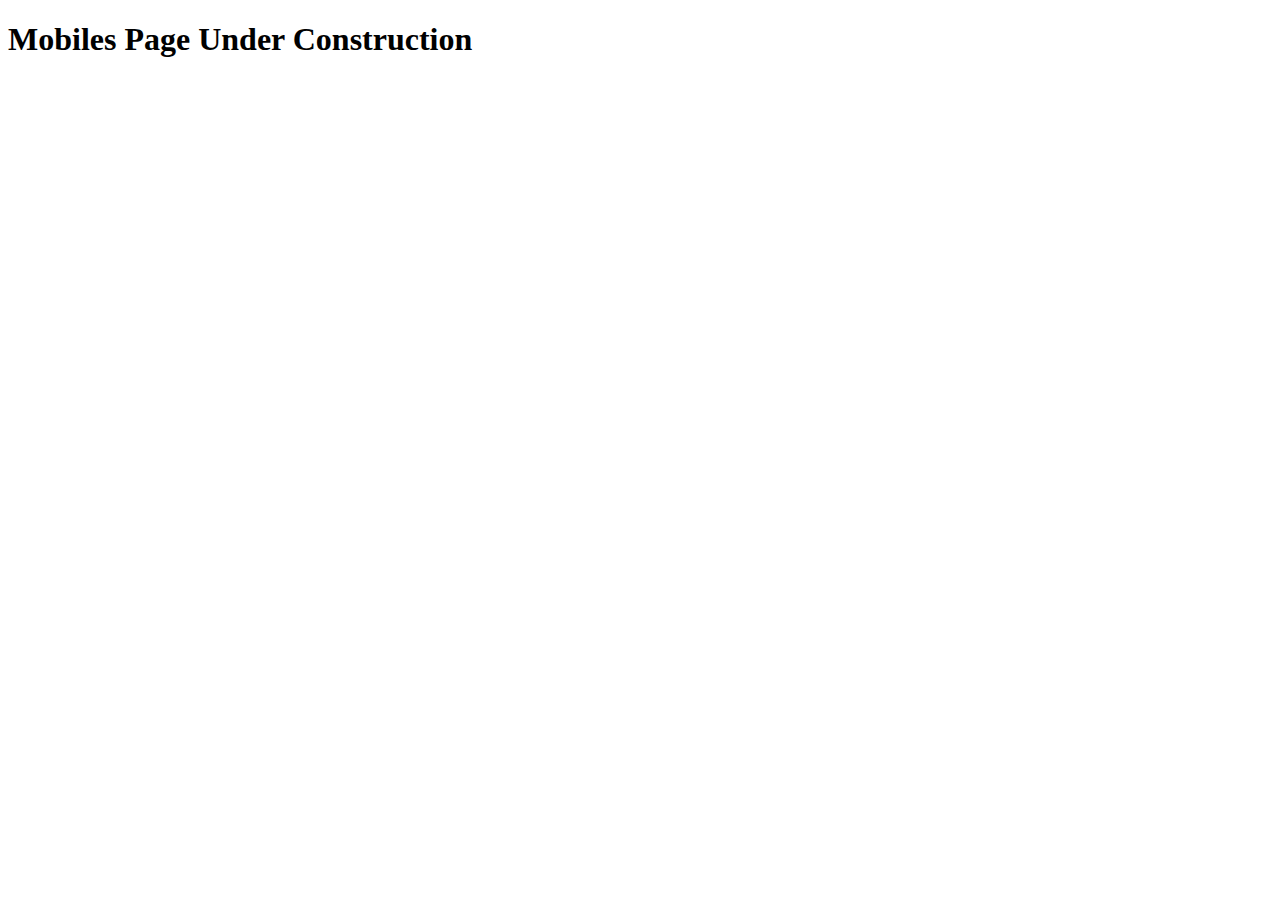
<file: mobiles.html>
<!DOCTYPE html>
<html lang="en">
<head>
    <meta charset="UTF-8">
    <meta http-equiv="X-UA-Compatible" content="IE=edge">
    <meta name="viewport" content="width=device-width, initial-scale=1.0">
    <title>Mobiles</title>
</head>
<body>
    <h1>Mobiles Page Under Construction</h1>
</body>
</html>
</file>
<file: css/carousel.css>
/* GLOBAL STYLES
-------------------------------------------------- */
/* Padding below the footer and lighter body text */

body {
  margin-top: 0%;
  padding-top: 0;
  padding-bottom: 1rem;
  color: #5a5a5a;
}


/* CUSTOMIZE THE CAROUSEL
-------------------------------------------------- */

/* Carousel base class */
.carousel {
  margin-bottom:0%;
}
/* Since positioning the image, we need to help out the caption */
.carousel-caption {
  bottom: 3rem;
  z-index: 10;
}

/* Declare heights because of positioning of img element */
.carousel-item {
  height: 32rem;
}
.carousel-item > img {
  position: absolute;
  top: 0;
  left: 0;
  min-width: 100%;
  height: 32rem;
}


/* MARKETING CONTENT
-------------------------------------------------- */

/* Center align the text within the three columns below the carousel */
.marketing .col-lg-4 {
  margin-bottom: 1.5rem;
  text-align: center;
}
.marketing h2 {
  font-weight: 400;
}
/* rtl:begin:ignore */
.marketing .col-lg-4 p {
  margin-right: .75rem;
  margin-left: .75rem;
}
/* rtl:end:ignore */


/* Featurettes
------------------------- */

.featurette-divider {
  margin: 0; /* Space out the Bootstrap <hr> more */
}

/* Thin out the marketing headings */
.featurette-heading {
  font-weight: 300;
  line-height: 1;
  /* rtl:remove */
  letter-spacing: -.05rem;
}


/* RESPONSIVE CSS
-------------------------------------------------- */

@media (min-width: 40em) {
  /* Bump up size of carousel content */
  .carousel-caption p {
    margin-bottom: 1.25rem;
    font-size: 1.25rem;
    line-height: 1.4;
  }

  .featurette-heading {
    font-size: 50px;
  }
}

@media (min-width: 62em) {
  .featurette-heading {
    margin-top: 7rem;
  }
}
</file>
